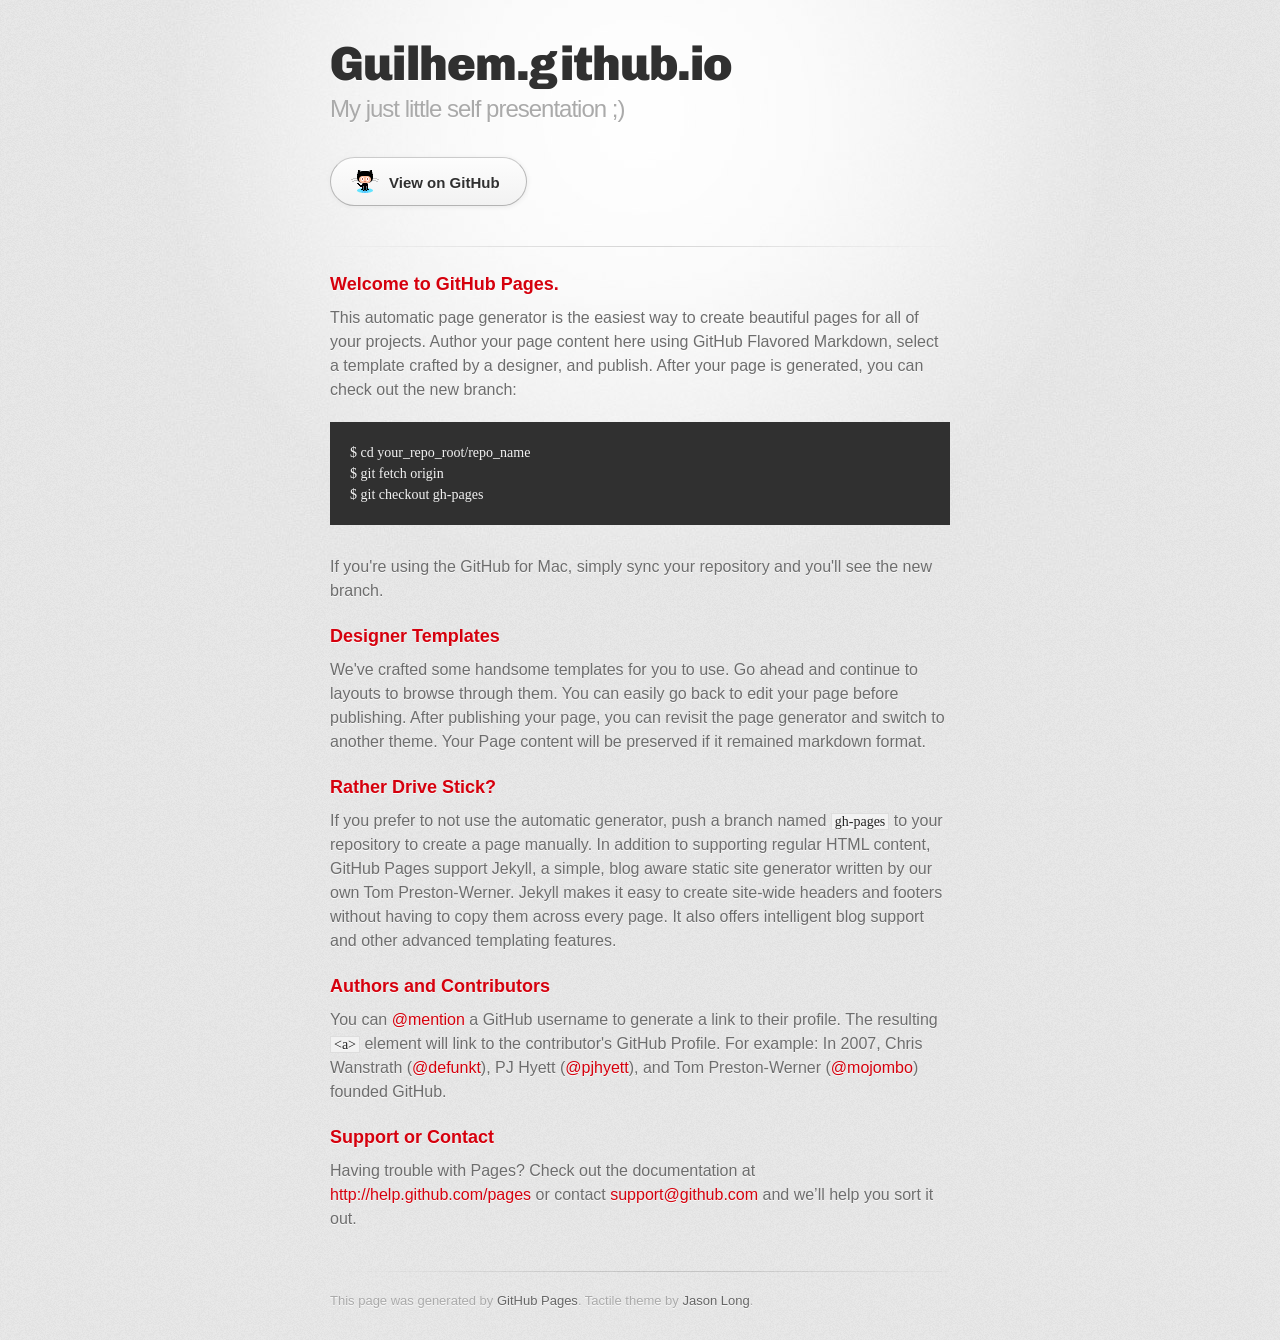
<file: index.html>
<!DOCTYPE html>
<html>
  <head>
    <meta charset='utf-8'>
    <meta http-equiv="X-UA-Compatible" content="chrome=1">
    <link href='https://fonts.googleapis.com/css?family=Chivo:900' rel='stylesheet' type='text/css'>
    <link rel="stylesheet" type="text/css" href="stylesheets/stylesheet.css" media="screen">
    <link rel="stylesheet" type="text/css" href="stylesheets/pygment_trac.css" media="screen">
    <link rel="stylesheet" type="text/css" href="stylesheets/print.css" media="print">
    <!--[if lt IE 9]>
    <script src="//html5shiv.googlecode.com/svn/trunk/html5.js"></script>
    <![endif]-->
    <title>Guilhem.github.io by guilhem</title>
  </head>

  <body>
    <div id="container">
      <div class="inner">

        <header>
          <h1>Guilhem.github.io</h1>
          <h2>My just little self presentation ;)</h2>
        </header>

        <section id="downloads" class="clearfix">
          <a href="https://github.com/guilhem" id="view-on-github" class="button"><span>View on GitHub</span></a>
        </section>

        <hr>

        <section id="main_content">
          <h3>
<a name="welcome-to-github-pages" class="anchor" href="#welcome-to-github-pages"><span class="octicon octicon-link"></span></a>Welcome to GitHub Pages.</h3>

<p>This automatic page generator is the easiest way to create beautiful pages for all of your projects. Author your page content here using GitHub Flavored Markdown, select a template crafted by a designer, and publish. After your page is generated, you can check out the new branch:</p>

<pre><code>$ cd your_repo_root/repo_name
$ git fetch origin
$ git checkout gh-pages
</code></pre>

<p>If you're using the GitHub for Mac, simply sync your repository and you'll see the new branch.</p>

<h3>
<a name="designer-templates" class="anchor" href="#designer-templates"><span class="octicon octicon-link"></span></a>Designer Templates</h3>

<p>We've crafted some handsome templates for you to use. Go ahead and continue to layouts to browse through them. You can easily go back to edit your page before publishing. After publishing your page, you can revisit the page generator and switch to another theme. Your Page content will be preserved if it remained markdown format.</p>

<h3>
<a name="rather-drive-stick" class="anchor" href="#rather-drive-stick"><span class="octicon octicon-link"></span></a>Rather Drive Stick?</h3>

<p>If you prefer to not use the automatic generator, push a branch named <code>gh-pages</code> to your repository to create a page manually. In addition to supporting regular HTML content, GitHub Pages support Jekyll, a simple, blog aware static site generator written by our own Tom Preston-Werner. Jekyll makes it easy to create site-wide headers and footers without having to copy them across every page. It also offers intelligent blog support and other advanced templating features.</p>

<h3>
<a name="authors-and-contributors" class="anchor" href="#authors-and-contributors"><span class="octicon octicon-link"></span></a>Authors and Contributors</h3>

<p>You can <a href="https://github.com/blog/821" class="user-mention">@mention</a> a GitHub username to generate a link to their profile. The resulting <code>&lt;a&gt;</code> element will link to the contributor's GitHub Profile. For example: In 2007, Chris Wanstrath (<a href="https://github.com/defunkt" class="user-mention">@defunkt</a>), PJ Hyett (<a href="https://github.com/pjhyett" class="user-mention">@pjhyett</a>), and Tom Preston-Werner (<a href="https://github.com/mojombo" class="user-mention">@mojombo</a>) founded GitHub.</p>

<h3>
<a name="support-or-contact" class="anchor" href="#support-or-contact"><span class="octicon octicon-link"></span></a>Support or Contact</h3>

<p>Having trouble with Pages? Check out the documentation at <a href="http://help.github.com/pages">http://help.github.com/pages</a> or contact <a href="mailto:support@github.com">support@github.com</a> and we’ll help you sort it out.</p>
        </section>

        <footer>
          This page was generated by <a href="http://pages.github.com">GitHub Pages</a>. Tactile theme by <a href="https://twitter.com/jasonlong">Jason Long</a>.
        </footer>

                  <script type="text/javascript">
            var gaJsHost = (("https:" == document.location.protocol) ? "https://ssl." : "http://www.");
            document.write(unescape("%3Cscript src='" + gaJsHost + "google-analytics.com/ga.js' type='text/javascript'%3E%3C/script%3E"));
          </script>
          <script type="text/javascript">
            try {
              var pageTracker = _gat._getTracker("UA-50987991-2");
            pageTracker._trackPageview();
            } catch(err) {}
          </script>

      </div>
    </div>
  </body>
</html>
</file>
<file: stylesheets/stylesheet.css>
/* http://meyerweb.com/eric/tools/css/reset/ 
   v2.0 | 20110126
   License: none (public domain)
*/
html, body, div, span, applet, object, iframe,
h1, h2, h3, h4, h5, h6, p, blockquote, pre,
a, abbr, acronym, address, big, cite, code,
del, dfn, em, img, ins, kbd, q, s, samp,
small, strike, strong, sub, sup, tt, var,
b, u, i, center,
dl, dt, dd, ol, ul, li,
fieldset, form, label, legend,
table, caption, tbody, tfoot, thead, tr, th, td,
article, aside, canvas, details, embed, 
figure, figcaption, footer, header, hgroup, 
menu, nav, output, ruby, section, summary,
time, mark, audio, video {
	margin: 0;
	padding: 0;
	border: 0;
	font-size: 100%;
	font: inherit;
	vertical-align: baseline;
}
/* HTML5 display-role reset for older browsers */
article, aside, details, figcaption, figure, 
footer, header, hgroup, menu, nav, section {
	display: block;
}
body {
	line-height: 1;
}
ol, ul {
	list-style: none;
}
blockquote, q {
	quotes: none;
}
blockquote:before, blockquote:after,
q:before, q:after {
	content: '';
	content: none;
}
table {
	border-collapse: collapse;
	border-spacing: 0;
}

/* LAYOUT STYLES */
body {
  font-size: 1em;
  line-height: 1.5; 
  background: #e7e7e7 url(../images/body-bg.png) 0 0 repeat;
  font-family: 'Helvetica Neue', Helvetica, Arial, serif;
  text-shadow: 0 1px 0 rgba(255, 255, 255, 0.8);
  color: #6d6d6d;
}

a {
  color: #d5000d;
}
a:hover {
  color: #c5000c;
}

header {
  padding-top: 35px;
  padding-bottom: 25px;
}

header h1 {
  font-family: 'Chivo', 'Helvetica Neue', Helvetica, Arial, serif; font-weight: 900;
  letter-spacing: -1px;
  font-size: 48px;
  color: #303030;
  line-height: 1.2;
}

header h2 {
  letter-spacing: -1px;
  font-size: 24px;
  color: #aaa;
  font-weight: normal;
  line-height: 1.3;
}

#container {
  background: transparent url(../images/highlight-bg.jpg) 50% 0 no-repeat;
  min-height: 595px;
}

.inner {
  width: 620px;
  margin: 0 auto;
}

#container .inner img {
  max-width: 100%;
}

#downloads {
  margin-bottom: 40px;
}

a.button {
  -moz-border-radius: 30px;
  -webkit-border-radius: 30px;                     
  border-radius: 30px;
  border-top: solid 1px #cbcbcb;
  border-left: solid 1px #b7b7b7;
  border-right: solid 1px #b7b7b7;
  border-bottom: solid 1px #b3b3b3;
  color: #303030;
  line-height: 25px;
  font-weight: bold;
  font-size: 15px;
  padding: 12px 8px 12px 8px;
  display: block;
  float: left;
  width: 179px;
  margin-right: 14px;  
  background: #fdfdfd; /* Old browsers */
  background: -moz-linear-gradient(top,  #fdfdfd 0%, #f2f2f2 100%); /* FF3.6+ */
  background: -webkit-gradient(linear, left top, left bottom, color-stop(0%,#fdfdfd), color-stop(100%,#f2f2f2)); /* Chrome,Safari4+ */
  background: -webkit-linear-gradient(top,  #fdfdfd 0%,#f2f2f2 100%); /* Chrome10+,Safari5.1+ */
  background: -o-linear-gradient(top,  #fdfdfd 0%,#f2f2f2 100%); /* Opera 11.10+ */
  background: -ms-linear-gradient(top,  #fdfdfd 0%,#f2f2f2 100%); /* IE10+ */
  background: linear-gradient(top,  #fdfdfd 0%,#f2f2f2 100%); /* W3C */
  filter: progid:DXImageTransform.Microsoft.gradient( startColorstr='#fdfdfd', endColorstr='#f2f2f2',GradientType=0 ); /* IE6-9 */
  -webkit-box-shadow: 10px 10px 5px #888;
  -moz-box-shadow: 10px 10px 5px #888;
  box-shadow: 0px 1px 5px #e8e8e8;
}
a.button:hover {
  border-top: solid 1px #b7b7b7;
  border-left: solid 1px #b3b3b3;
  border-right: solid 1px #b3b3b3;
  border-bottom: solid 1px #b3b3b3;
  background: #fafafa; /* Old browsers */
  background: -moz-linear-gradient(top,  #fdfdfd 0%, #f6f6f6 100%); /* FF3.6+ */
  background: -webkit-gradient(linear, left top, left bottom, color-stop(0%,#fdfdfd), color-stop(100%,#f6f6f6)); /* Chrome,Safari4+ */
  background: -webkit-linear-gradient(top,  #fdfdfd 0%,#f6f6f6 100%); /* Chrome10+,Safari5.1+ */
  background: -o-linear-gradient(top,  #fdfdfd 0%,#f6f6f6 100%); /* Opera 11.10+ */
  background: -ms-linear-gradient(top,  #fdfdfd 0%,#f6f6f6 100%); /* IE10+ */
  background: linear-gradient(top,  #fdfdfd 0%,#f6f6f6, 100%); /* W3C */
  filter: progid:DXImageTransform.Microsoft.gradient( startColorstr='#fdfdfd', endColorstr='#f6f6f6',GradientType=0 ); /* IE6-9 */
}

a.button span {
  padding-left: 50px;
  display: block;
  height: 23px;
}

#download-zip span {
  background: transparent url(../images/zip-icon.png) 12px 50% no-repeat;
}
#download-tar-gz span {
  background: transparent url(../images/tar-gz-icon.png) 12px 50% no-repeat;
}
#view-on-github span {
  background: transparent url(../images/octocat-icon.png) 12px 50% no-repeat;
}
#view-on-github {
  margin-right: 0;
}

code, pre {
  font-family: Monaco, "Bitstream Vera Sans Mono", "Lucida Console", Terminal;
  color: #222;
  margin-bottom: 30px;
  font-size: 14px;
}

code {
  background-color: #f2f2f2;
  border: solid 1px #ddd;
  padding: 0 3px;
}

pre {
  padding: 20px;
  background: #303030;
  color: #f2f2f2;
  text-shadow: none;
  overflow: auto;
}
pre code {
  color: #f2f2f2;
  background-color: #303030;
  border: none;
  padding: 0;
}

ul, ol, dl {
  margin-bottom: 20px;
}


/* COMMON STYLES */

hr {
  height: 1px;
  line-height: 1px;
  margin-top: 1em;
  padding-bottom: 1em;
  border: none;
  background: transparent url('../images/hr.png') 50% 0 no-repeat;
}

strong {
  font-weight: bold;
}

em {
  font-style: italic;
}

table {
  width: 100%;
  border: 1px solid #ebebeb;
}

th {
  font-weight: 500;
}

td {
  border: 1px solid #ebebeb;
  text-align: center; 
  font-weight: 300;
}

form {
  background: #f2f2f2;
  padding: 20px;
  
}


/* GENERAL ELEMENT TYPE STYLES */

h1 {
  font-size: 32px;
} 

h2 {
  font-size: 22px;
  font-weight: bold;
  color: #303030;
  margin-bottom: 8px;
} 

h3 {
  color: #d5000d;
  font-size: 18px;
  font-weight: bold;
  margin-bottom: 8px;
} 
 
h4 {
  font-size: 16px;
  color: #303030;
  font-weight: bold;
} 

h5 {
  font-size: 1em;
  color: #303030;
} 

h6 {
  font-size: .8em;
  color: #303030;
} 

p {
  font-weight: 300;
  margin-bottom: 20px;
}
 
a {
  text-decoration: none;
}

p a {
  font-weight: 400;
}

blockquote {
  font-size: 1.6em;
  border-left: 10px solid #e9e9e9;
  margin-bottom: 20px;
  padding: 0 0 0 30px;
}

ul li {
  list-style: disc inside;
  padding-left: 20px;
}

ol li {
  list-style: decimal inside;
  padding-left: 3px;
}

dl dt {
  color: #303030;
}

footer {
  background: transparent url('../images/hr.png') 0 0 no-repeat;
  margin-top: 40px;
  padding-top: 20px;
  padding-bottom: 30px;
  font-size: 13px;
  color: #aaa;
}

footer a {
  color: #666;
}
footer a:hover {
  color: #444;
}

/* MISC */
.clearfix:after {
  clear: both;
  content: '.';
  display: block;
  visibility: hidden;
  height: 0;
}

.clearfix {display: inline-block;}
* html .clearfix {height: 1%;}
.clearfix {display: block;}

/* #Media Queries
================================================== */

/* Smaller than standard 960 (devices and browsers) */
@media only screen and (max-width: 959px) {}

/* Tablet Portrait size to standard 960 (devices and browsers) */
@media only screen and (min-width: 768px) and (max-width: 959px) {}

/* All Mobile Sizes (devices and browser) */
@media only screen and (max-width: 767px) {
  header {
    padding-top: 10px;
    padding-bottom: 10px;
  }
  #downloads {
    margin-bottom: 25px;
  }
  #download-zip, #download-tar-gz {
    display: none;
  }
  .inner {
    width: 94%;
    margin: 0 auto;
  }
}

/* Mobile Landscape Size to Tablet Portrait (devices and browsers) */
@media only screen and (min-width: 480px) and (max-width: 767px) {}

/* Mobile Portrait Size to Mobile Landscape Size (devices and browsers) */
@media only screen and (max-width: 479px) {}
</file>
<file: stylesheets/pygment_trac.css>
.highlight  { background: #ffffff; }
.highlight .c { color: #999988; font-style: italic } /* Comment */
.highlight .err { color: #a61717; background-color: #e3d2d2 } /* Error */
.highlight .k { font-weight: bold } /* Keyword */
.highlight .o { font-weight: bold } /* Operator */
.highlight .cm { color: #999988; font-style: italic } /* Comment.Multiline */
.highlight .cp { color: #999999; font-weight: bold } /* Comment.Preproc */
.highlight .c1 { color: #999988; font-style: italic } /* Comment.Single */
.highlight .cs { color: #999999; font-weight: bold; font-style: italic } /* Comment.Special */
.highlight .gd { color: #000000; background-color: #ffdddd } /* Generic.Deleted */
.highlight .gd .x { color: #000000; background-color: #ffaaaa } /* Generic.Deleted.Specific */
.highlight .ge { font-style: italic } /* Generic.Emph */
.highlight .gr { color: #aa0000 } /* Generic.Error */
.highlight .gh { color: #999999 } /* Generic.Heading */
.highlight .gi { color: #000000; background-color: #ddffdd } /* Generic.Inserted */
.highlight .gi .x { color: #000000; background-color: #aaffaa } /* Generic.Inserted.Specific */
.highlight .go { color: #888888 } /* Generic.Output */
.highlight .gp { color: #555555 } /* Generic.Prompt */
.highlight .gs { font-weight: bold } /* Generic.Strong */
.highlight .gu { color: #800080; font-weight: bold; } /* Generic.Subheading */
.highlight .gt { color: #aa0000 } /* Generic.Traceback */
.highlight .kc { font-weight: bold } /* Keyword.Constant */
.highlight .kd { font-weight: bold } /* Keyword.Declaration */
.highlight .kn { font-weight: bold } /* Keyword.Namespace */
.highlight .kp { font-weight: bold } /* Keyword.Pseudo */
.highlight .kr { font-weight: bold } /* Keyword.Reserved */
.highlight .kt { color: #445588; font-weight: bold } /* Keyword.Type */
.highlight .m { color: #009999 } /* Literal.Number */
.highlight .s { color: #d14 } /* Literal.String */
.highlight .na { color: #008080 } /* Name.Attribute */
.highlight .nb { color: #0086B3 } /* Name.Builtin */
.highlight .nc { color: #445588; font-weight: bold } /* Name.Class */
.highlight .no { color: #008080 } /* Name.Constant */
.highlight .ni { color: #800080 } /* Name.Entity */
.highlight .ne { color: #990000; font-weight: bold } /* Name.Exception */
.highlight .nf { color: #990000; font-weight: bold } /* Name.Function */
.highlight .nn { color: #555555 } /* Name.Namespace */
.highlight .nt { color: #000080 } /* Name.Tag */
.highlight .nv { color: #008080 } /* Name.Variable */
.highlight .ow { font-weight: bold } /* Operator.Word */
.highlight .w { color: #bbbbbb } /* Text.Whitespace */
.highlight .mf { color: #009999 } /* Literal.Number.Float */
.highlight .mh { color: #009999 } /* Literal.Number.Hex */
.highlight .mi { color: #009999 } /* Literal.Number.Integer */
.highlight .mo { color: #009999 } /* Literal.Number.Oct */
.highlight .sb { color: #d14 } /* Literal.String.Backtick */
.highlight .sc { color: #d14 } /* Literal.String.Char */
.highlight .sd { color: #d14 } /* Literal.String.Doc */
.highlight .s2 { color: #d14 } /* Literal.String.Double */
.highlight .se { color: #d14 } /* Literal.String.Escape */
.highlight .sh { color: #d14 } /* Literal.String.Heredoc */
.highlight .si { color: #d14 } /* Literal.String.Interpol */
.highlight .sx { color: #d14 } /* Literal.String.Other */
.highlight .sr { color: #009926 } /* Literal.String.Regex */
.highlight .s1 { color: #d14 } /* Literal.String.Single */
.highlight .ss { color: #990073 } /* Literal.String.Symbol */
.highlight .bp { color: #999999 } /* Name.Builtin.Pseudo */
.highlight .vc { color: #008080 } /* Name.Variable.Class */
.highlight .vg { color: #008080 } /* Name.Variable.Global */
.highlight .vi { color: #008080 } /* Name.Variable.Instance */
.highlight .il { color: #009999 } /* Literal.Number.Integer.Long */

.type-csharp .highlight .k { color: #0000FF }
.type-csharp .highlight .kt { color: #0000FF }
.type-csharp .highlight .nf { color: #000000; font-weight: normal }
.type-csharp .highlight .nc { color: #2B91AF }
.type-csharp .highlight .nn { color: #000000 }
.type-csharp .highlight .s { color: #A31515 }
.type-csharp .highlight .sc { color: #A31515 }
</file>
<file: stylesheets/print.css>
html, body, div, span, applet, object, iframe,
h1, h2, h3, h4, h5, h6, p, blockquote, pre,
a, abbr, acronym, address, big, cite, code,
del, dfn, em, img, ins, kbd, q, s, samp,
small, strike, strong, sub, sup, tt, var,
b, u, i, center,
dl, dt, dd, ol, ul, li,
fieldset, form, label, legend,
table, caption, tbody, tfoot, thead, tr, th, td,
article, aside, canvas, details, embed, 
figure, figcaption, footer, header, hgroup, 
menu, nav, output, ruby, section, summary,
time, mark, audio, video {
  margin: 0;
  padding: 0;
  border: 0;
  font-size: 100%;
  font: inherit;
  vertical-align: baseline;
}
/* HTML5 display-role reset for older browsers */
article, aside, details, figcaption, figure, 
footer, header, hgroup, menu, nav, section {
  display: block;
}
body {
  line-height: 1;
}
ol, ul {
  list-style: none;
}
blockquote, q {
  quotes: none;
}
blockquote:before, blockquote:after,
q:before, q:after {
  content: '';
  content: none;
}
table {
  border-collapse: collapse;
  border-spacing: 0;
}
body {
  font-size: 13px;
  line-height: 1.5; 
  font-family: 'Helvetica Neue', Helvetica, Arial, serif;
  color: #000;
}

a {
  color: #d5000d;
  font-weight: bold;
}

header {
  padding-top: 35px;
  padding-bottom: 10px;
}

header h1 {
  font-weight: bold;
  letter-spacing: -1px;
  font-size: 48px;
  color: #303030;
  line-height: 1.2;
}

header h2 {
  letter-spacing: -1px;
  font-size: 24px;
  color: #aaa;
  font-weight: normal;
  line-height: 1.3;
}
#downloads {
  display: none;
}
#main_content {
  padding-top: 20px;
}

code, pre {
  font-family: Monaco, "Bitstream Vera Sans Mono", "Lucida Console", Terminal;
  color: #222;
  margin-bottom: 30px;
  font-size: 12px;
}

code {
  padding: 0 3px;
}

pre {
  border: solid 1px #ddd;
  padding: 20px;
  overflow: auto;
}
pre code {
  padding: 0;
}

ul, ol, dl {
  margin-bottom: 20px;
}


/* COMMON STYLES */

table {
  width: 100%;
  border: 1px solid #ebebeb;
}

th {
  font-weight: 500;
}

td {
  border: 1px solid #ebebeb;
  text-align: center; 
  font-weight: 300;
}

form {
  background: #f2f2f2;
  padding: 20px;
  
}


/* GENERAL ELEMENT TYPE STYLES */

h1 {
  font-size: 2.8em;
} 

h2 {
  font-size: 22px;
  font-weight: bold;
  color: #303030;
  margin-bottom: 8px;
} 

h3 {
  color: #d5000d;
  font-size: 18px;
  font-weight: bold;
  margin-bottom: 8px;
} 
 
h4 {
  font-size: 16px;
  color: #303030;
  font-weight: bold;
} 

h5 {
  font-size: 1em;
  color: #303030;
} 

h6 {
  font-size: .8em;
  color: #303030;
} 

p {
  font-weight: 300;
  margin-bottom: 20px;
}
 
a {
  text-decoration: none;
}

p a {
  font-weight: 400;
}

blockquote {
  font-size: 1.6em;
  border-left: 10px solid #e9e9e9;
  margin-bottom: 20px;
  padding: 0 0 0 30px;
}

ul li {
  list-style: disc inside;
  padding-left: 20px;
}

ol li {
  list-style: decimal inside;
  padding-left: 3px;
}

dl dd {
  font-style: italic;
  font-weight: 100;
}

footer {
  margin-top: 40px;
  padding-top: 20px;
  padding-bottom: 30px;
  font-size: 13px;
  color: #aaa;
}

footer a {
  color: #666;
}

/* MISC */
.clearfix:after {
  clear: both;
  content: '.';
  display: block;
  visibility: hidden;
  height: 0;
}

.clearfix {display: inline-block;}
* html .clearfix {height: 1%;}
.clearfix {display: block;}
</file>
